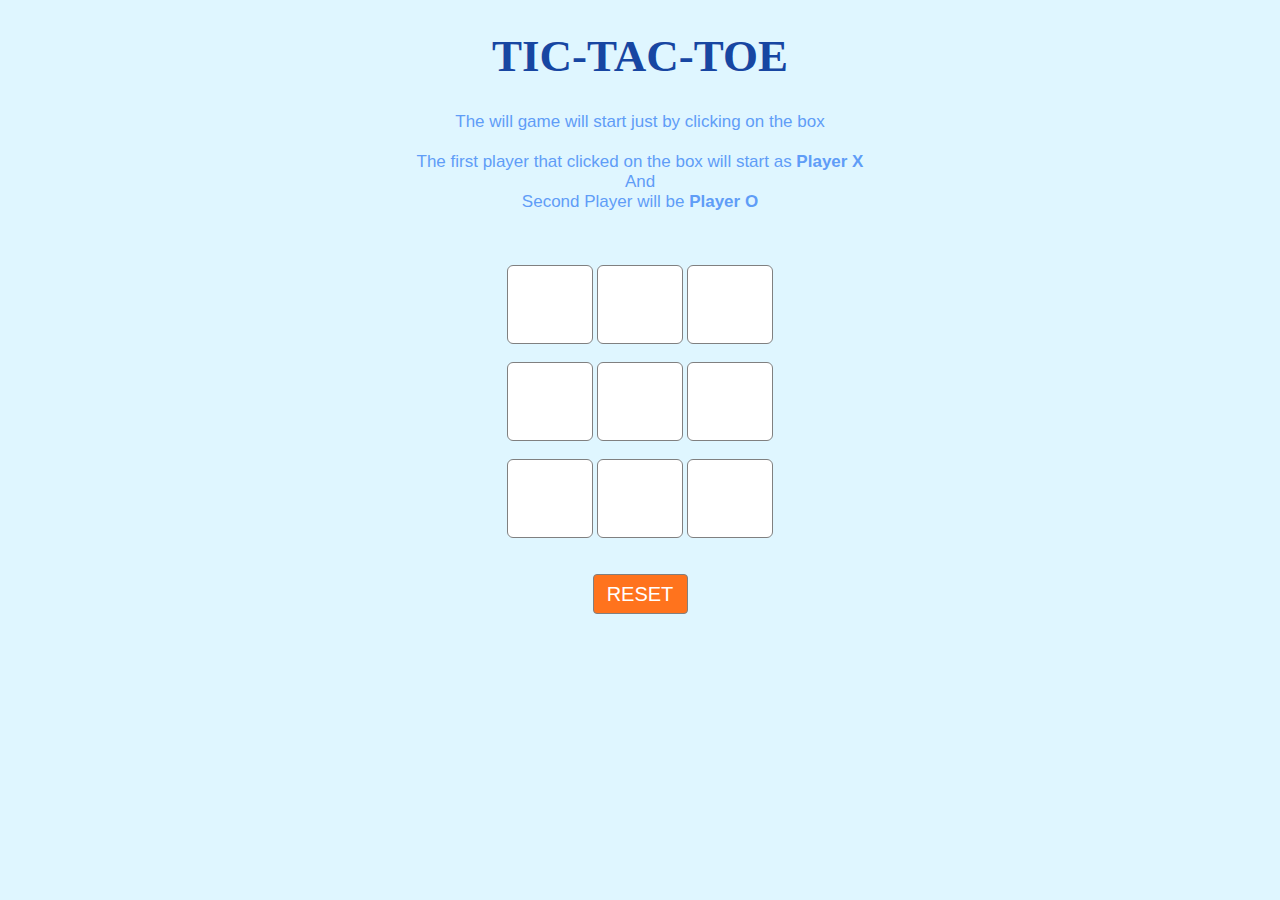
<file: index.html>
<!DOCTYPE html>
<html>
<head>
    <meta name="viewport" content="width=device-width, initial-scale=1.0">
    <!---CSS FILE-->
    <link rel="stylesheet" type="text/css" href="styles.css">
    <!---JAVASCRIPT FILE-->
    <script src="tictactoe.js"></script>
<title>Tic-Tac-Toe</title>
</head>
<body>
    <div id="main">
        <h1>TIC-TAC-TOE</h1>
        <p id="ins">The will game will start
            just by clicking on the box<br><br>The first player that clicked on the box will start as <b>Player X</b><br>And<br>Second Player will be <b>Player O</b> </p>
            <!---https://www.w3schools.com/js/js_functions.asp for myfunc() and for the grid as well https://www.w3schools.com/css/css_grid.asp-->
            <br><br>
            <!---3x3 grid of boxes-->
            <input type="text" id="b1" onclick="myfunc_3();myfunc();" readonly>
            <input type="text" id="b2" onclick="myfunc_4();myfunc();" readonly>
            <input type="text" id="b3" onclick="myfunc_5();myfunc();" readonly>
            <br><br>
            <input type="text" id="b4" onclick="myfunc_6();myfunc();" readonly>
            <input type="text" id="b5" onclick="myfunc_7();myfunc();" readonly>
            <input type="text" id="b6" onclick="myfunc_8();myfunc();" readonly>
            <br><br>
            <input type="text" id="b7" onclick="myfunc_9();myfunc();" readonly>
            <input type="text" id="b8" onclick="myfunc_10();myfunc();" readonly>
            <input type="text" id="b9" onclick="myfunc_11();myfunc();" readonly>
            <br><br><br>

            <button id="but" onclick="myfunc_2()">
                RESET
            </button>
          
           <br><br>
           <!---shows players turn-->
           <p id="print"></p>

    </div>


</body>
</html>
</file>
<file: styles.css>
h1{
    color: #1746A2;
    font-size: 45px;
}

/* 3x3 grid */
#b1, #b2, #b3, #b4, #b5,
#b6, #b7, #b8, #b9 {
    width: 80px;
    height: 75px;
    margin: auto;
    border: 1px solid gray;
    border-radius: 6px;
    font-size: 30px;
    text-align:center;
}

/*Reset Button */
#but{
    box-sizing:border-box;
    width: 95px;
    height: 40px;
    border: 1px solid gray;
    margin:auto;
    border-radius: 4px;
    font-family: Verdana, Geneva, Tahoma, sans-serif;
    background-color: #FF731D;
    color:white;
    font-size: 20px;
    cursor: pointer;
}

/*Players turn*/
#print {
    font-family: Verdana, Geneva, Tahoma, sans-serif;
    color: #FF731D ;
    font-size: 20px;
}


#main{
    text-align: center;
}

/*game instructions*/
#ins{
    font-family: Verdana, Geneva, Tahoma, sans-serif;

    color:#5F9DF7;
    font-size: 17px;
}

body{
    background-color: #DFF6FF;
}
</file>
